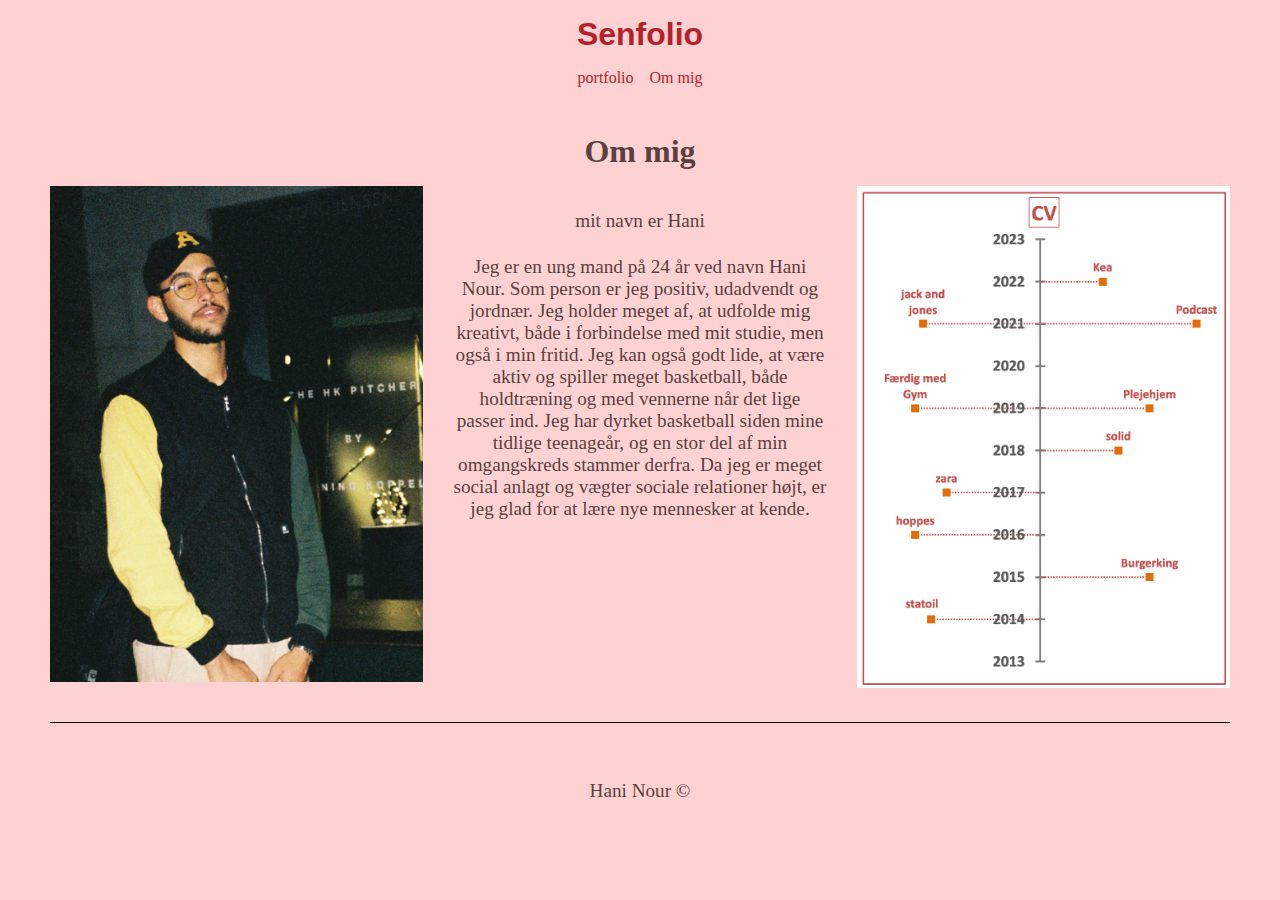
<file: cv.html>
<!DOCTYPE html>
<html lang="en">
  <head>
    <meta charset="UTF-8" />
    <meta http-equiv="X-UA-Compatible" content="IE=edge" />
    <meta name="viewport" content="width=device-width, initial-scale=1.0" />
    <title>senfolio</title>
    <link rel="icon" type="image/svg+xml" href="favicon_io/favicon.ico" />
    <link rel="stylesheet" href="genarel.css" />
    <link rel="stylesheet" href="layout.css" />
  </head>
  <body class="farve">
    <header>
      <div class="logo">
        <a href="index.html">Senfolio</a>
      </div>
      <nav>
        <ol class="menu">
          <li>
            <a href="portfolio.html">portfolio</a>
          </li>
          <li>
            <a href="cv.html">Om mig</a>
          </li>
        </ol>
      </nav>
    </header>
    <main>
      <h1 class="overskrift">Om mig</h1>

      <div id="grid_1-1-1">
        <div class="col">
          <img src="billeder/mig.png" alt="Hani" />
        </div>
        <div class="content">
          <p>mit navn er Hani</p>
          <p>
            Jeg er en ung mand på 24 år ved navn Hani Nour. Som person er jeg
            positiv, udadvendt og jordnær. Jeg holder meget af, at udfolde mig
            kreativt, både i forbindelse med mit studie, men også i min fritid.
            Jeg kan også godt lide, at være aktiv og spiller meget basketball,
            både holdtræning og med vennerne når det lige passer ind. Jeg har
            dyrket basketball siden mine tidlige teenageår, og en stor del af
            min omgangskreds stammer derfra. Da jeg er meget social anlagt og
            vægter sociale relationer højt, er jeg glad for at lære nye
            mennesker at kende.
          </p>
        </div>
        <div class="col">
          <img src="billeder/cv.png" alt="hey" />
        </div>
      </div>

      <div>
        <span class="divider"></span>
      </div>
    </main>

    <footer>
      <p>Hani Nour ©</p>
    </footer>
    <script src="script.js"></script>
  </body>
</html>
</file>
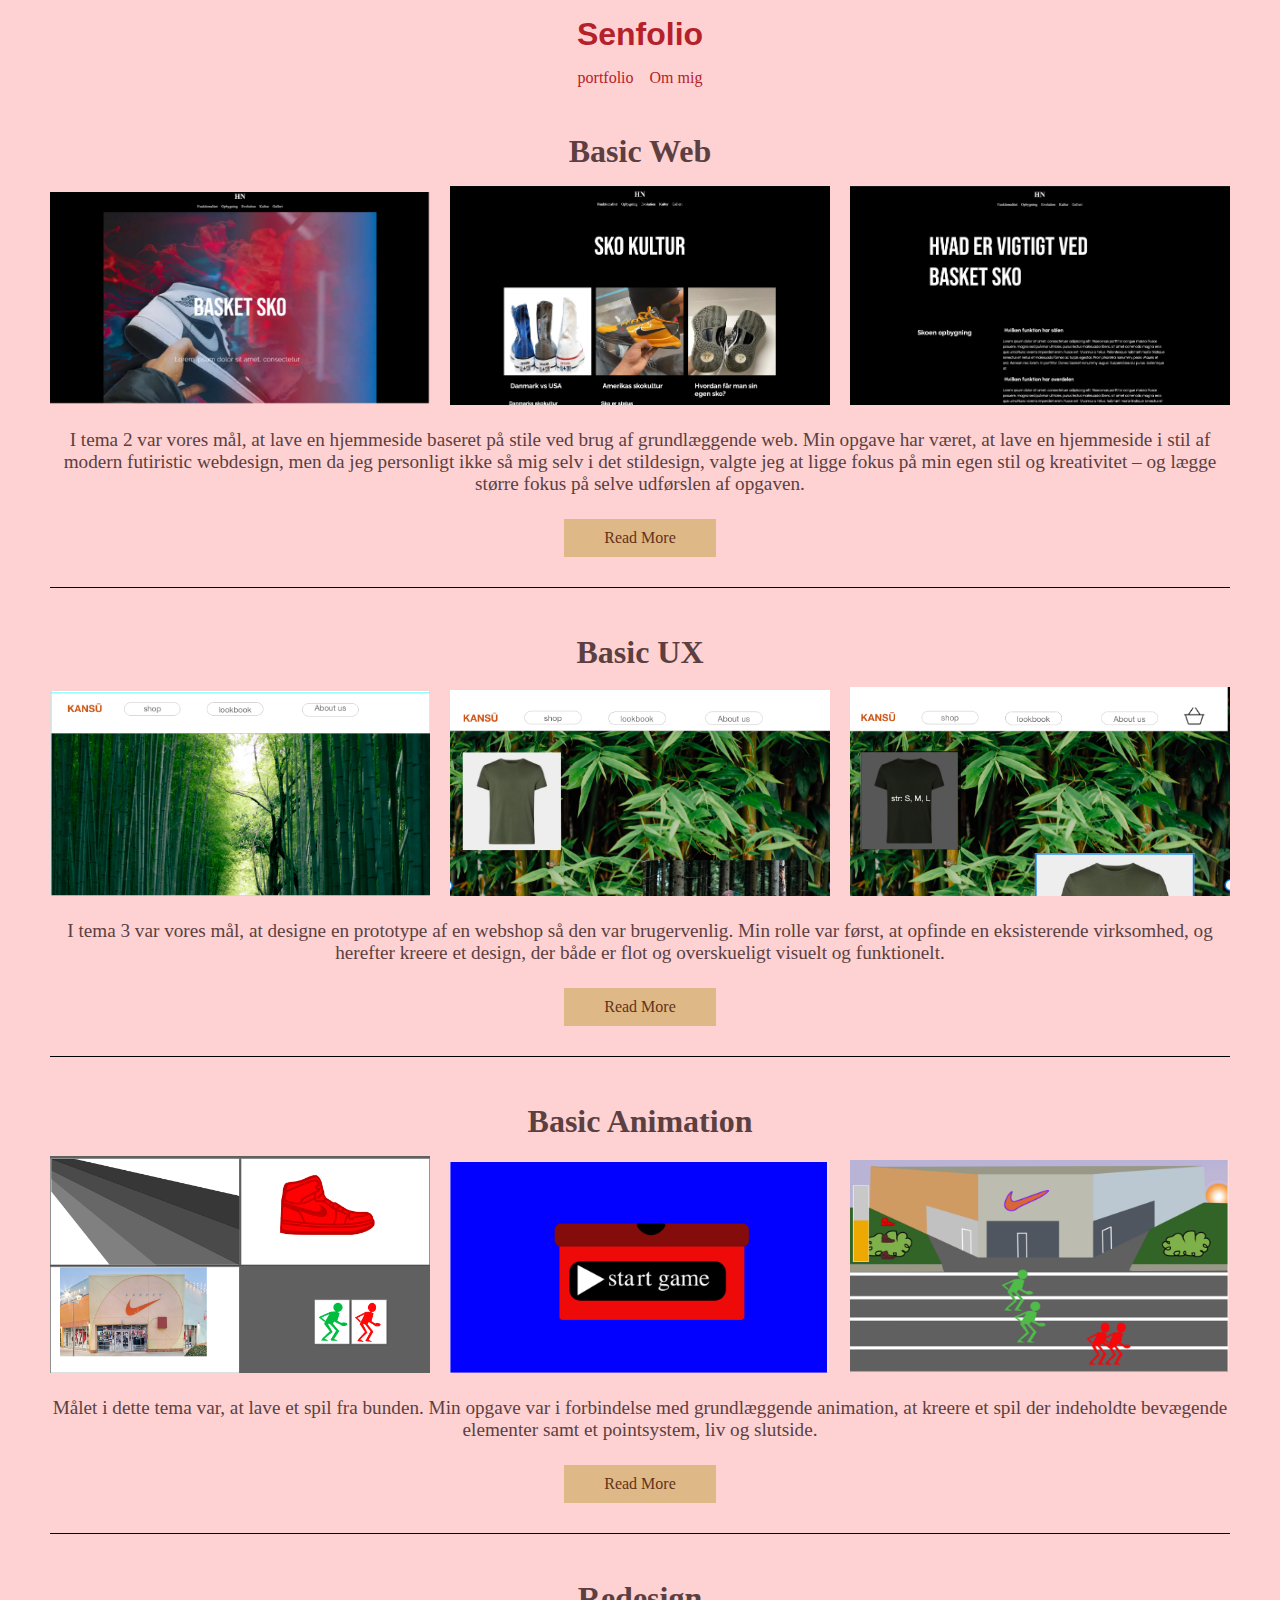
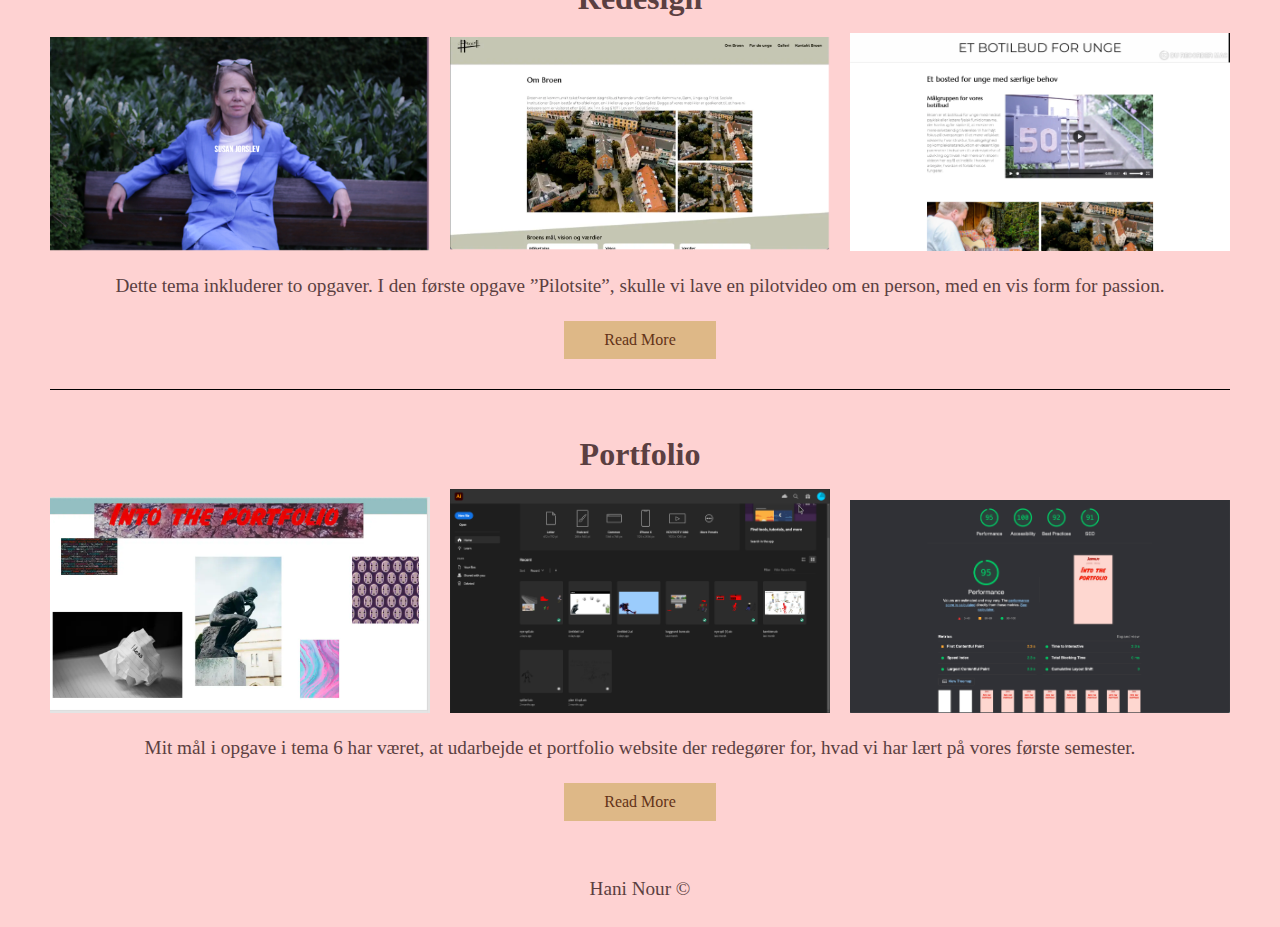
<file: portfolio.html>
<!DOCTYPE html>
<html lang="en">
  <head>
    <meta charset="UTF-8" />
    <meta http-equiv="X-UA-Compatible" content="IE=edge" />
    <meta name="viewport" content="width=device-width, initial-scale=1.0" />
    <title>senfolio</title>
    <link rel="icon" type="image/svg+xml" href="favicon_io/favicon.ico" />
    <link rel="stylesheet" href="genarel.css" />
    <link rel="stylesheet" href="layout.css" />
  </head>
  <body class="farve">
    <header>
      <div class="logo">
        <a href="index.html">Senfolio</a>
      </div>
      <nav>
        <ol class="menu">
          <li>
            <a href="portfolio.html">portfolio</a>
          </li>
          <li>
            <a href="cv.html">Om mig</a>
          </li>
        </ol>
      </nav>
    </header>
    <main>
      <h1>Basic Web</h1>

      <div class="grid_1-1-1">
        <div class="flex-col">
          <img src="billeder/Picture1.webp" alt="billede5" />
        </div>

        <div class="flex-col">
          <img src="billeder/picture7.webp" alt="billede7" />
        </div>

        <div class="flex-col">
          <img src="billeder/picture8.webp" alt="billede8" />
        </div>
      </div>
      <p class="text">
        I tema 2 var vores mål, at lave en hjemmeside baseret på stile ved brug
        af grundlæggende web. Min opgave har været, at lave en hjemmeside i stil
        af modern futiristic webdesign, men da jeg personligt ikke så mig selv i
        det stildesign, valgte jeg at ligge fokus på min egen stil og
        kreativitet – og lægge større fokus på selve udførslen af opgaven.<span
          class="more-text hide"
        >
          Mit arbejde udførte jeg ved brug af wireframes, vscode, html og css.
          Det lærte mig lærte mig vigtigheden af specifikt grids i forbindelse
          med wireframes. Det har senere været gavnligt for mig for, at få skabt
          struktur på mine sider i efterfølgende opgaver – så som denne, og så
          har det en væsentlig vigtighed i selve designet. Min udviklingsprocess
          med udførsel af grids kan ses i illustrationen ovenfor.
        </span>
      </p>

      <button class="btn">Read More</button>

      <span class="divider"></span>

      <h1>Basic UX</h1>

      <div class="grid_1-1-1">
        <div class="flex-col">
          <img src="billeder/tema2.png" alt="billede12" />
        </div>

        <div class="flex-col">
          <img src="billeder/picture2.png" alt="billede2" />
        </div>

        <div class="flex-col">
          <img src="billeder/tema22.png" alt="billede22" />
        </div>
      </div>

      <p class="text">
        I tema 3 var vores mål, at designe en prototype af en webshop så den var
        brugervenlig. Min rolle var først, at opfinde en eksisterende
        virksomhed, og herefter kreere et design, der både er flot og
        overskueligt visuelt og funktionelt.<span class="more-text2 hide">
          Jeg udførte opgaven ved hjælp af Adobe XD og Photoshop. Mit arbejde
          med Adobe XD har været meget lærerigt, og det har været et ideelt
          værktøj for mig at benytte i mine opgaver om webdesign og redesign, da
          det giver en god ”skitse” af designet, inden opgaven fuldføres.
          Fremgangsprocessen illustreres ovenfor.
        </span>
      </p>
      <button class="btn2">Read More</button>

      <span class="divider"></span>

      <h1>Basic Animation</h1>

      <div class="grid_1-1-1">
        <div class="flex-col">
          <img src="billeder/tema4.png" alt="billede1" />
        </div>

        <div class="flex-col">
          <img src="billeder/Picture3.png" alt="billede3" />
        </div>

        <div class="flex-col">
          <img src="billeder/Picture4.png" alt="billede4" />
        </div>
      </div>

      <p class="text">
        Målet i dette tema var, at lave et spil fra bunden. Min opgave var i
        forbindelse med grundlæggende animation, at kreere et spil der
        indeholdte bevægende elementer samt et pointsystem, liv og
        slutside.<span class="more-text3 hide">
          Jeg blev i forbindelse med opgaven introduceret til Javascript, men
          benyttede også værktøer som CSS, Illustrator og HTML til udførslen af
          spillet. Det lærte mig, at Javascript er essentielt når man arbejder
          med animationer, da det blandt andet kan gøre elementer bevægelige og
          responsive. Det har også været lærerigt, at arbejde med CSS og HTML i
          forbindelse med spil, da der er mange variabler, jeg ikke kendte til –
          og nu kan bruge i fremtidige projekter, da det kan bidrage til nyttige
          funktioner på blandt andet hjemmesider. Illustrator har været godt, at
          arbejde med, da det er et godt værktøj til, at tegne og kreere
          elementer.
        </span>
      </p>

      <button class="btn3">Read More</button>

      <span class="divider"></span>

      <h1>Redesign</h1>

      <div class="grid_1-1-1">
        <div class="flex-col">
          <img src="billeder/Picture5.png" alt="billede5" />
        </div>

        <div class="flex-col">
          <img src="billeder/Picture6.webp" alt="billede14" />
        </div>

        <div class="flex-col">
          <img src="billeder/tema555.webp" alt="tema5" />
        </div>
      </div>

      <p class="text">
        Dette tema inkluderer to opgaver. I den første opgave ”Pilotsite”,
        skulle vi lave en pilotvideo om en person, med en vis form for
        passion.<span class="more-text4 hide">
          I den anden opgave ”Redesign og temadokumenation” skulle vi arbejde
          med redesign af en hjemmeside for en lille virksomhed, og hertil lave
          en reklame video. Da det var gruppeopgave, valgte vi i vores gruppe, i
          opgaven ”redesign og temadokumentation” at arbejde med opholdsstedet
          ”Broen”. Vi lavede sammen et wireframe, og herefter interviewede samt
          filmede vi forstander Annette Seeland. I opgaven ”pilotsite”
          interviewede vi Susan Jørslev, der har en passion for feminisme.
          Herefter fordelte vi arbejdet, og mine primære opgaver har været, at
          opbygge siden ”om broen” og redigere reklame filmen samt pilotvideoen.
          I mit arbejde har jeg benyttet Premier Pro, HTML, Gethub og CSS. Mit
          arbejde med Gethub har givet mig indblik i vigtigheden, af et godt
          fundamentalt gruppearbede ifa. arbejdsfordeling. Også Premier Pro har
          været essentielt for både reklamefilmen og pilotvideoen, da det er et
          godt værktøj, da man kan tilkoble lydfiler til videofilen. Det er
          noget, jeg ser frem til, at kunne arbejde mere med, i mine fremtidige
          videoprojekter.
        </span>
      </p>
      <button class="btn4">Read More</button>

      <span class="divider"></span>

      <h1>Portfolio</h1>

      <div class="grid_1-1-1">
        <div class="flex-col">
          <img src="billeder/moodboard.webp" alt="billede5" />
        </div>

        <div class="flex-col">
          <img src="billeder/Ai.png" alt="Ai" />
        </div>

        <div class="flex-col">
          <img src="billeder/lighthouse.png" alt="test" />
        </div>
      </div>

      <p class="text">
        Mit mål i opgave i tema 6 har været, at udarbejde et portfolio website
        der redegører for, hvad vi har lært på vores første semester.<span
          class="more-text5 hide"
          >Min opgave har været, at lave et website med indhold af en forside,
          en portfolio med oversigt over opgaver samt en ”om mig” side. Jeg
          udførte opgaven ved hjælp af Adobe XD, Photoshop, Illustrator, HTML,
          CSS og Javascript. Mit arbejde med Illustrator har været et godt
          værktøj for mig, når jeg har skulle sammensætte billeder, og det er et
          godt værktøj til opgaver, hvor tegning og skrivning er essentielt –
          som i mit arbejde med grundlæggende animation.
        </span>
      </p>
      <button class="btn5">Read More</button>
    </main>
    <footer>
      <p>Hani Nour ©</p>
    </footer>
    <script src="script.js"></script>
  </body>
</html>
</file>
<file: genarel.css>
* {
  all: unset;
  display: revert;
  cursor: revert;
  box-sizing: border-box;
}
main {
  margin: 30px 50px;
}

img {
  width: 100%;
  height: auto;
}

video {
  width: 100%;
  height: auto;
}

.menu {
  display: flex;
  flex-direction: row;
  justify-content: center;
  column-gap: 1em;
  font-family: "century gothic", Times, serif;
  list-style-type: none;
  margin: 1em 0em 1em 0em;
  color: white;
}

.sensei {
  background-image: url("/billeder/sensei.webp");
  width: 100%;
  height: 100vh;
  background-size: cover;
  background-position: center;
  margin: 25px 10px;
}

.farve {
  background-color: #fed2d2;
}

footer {
  display: block;
  text-align: center;
  padding: 3px;
  color: aliceblue;
}

@media (min-width: 600px) {
  .sensei {
    background-position: 50% 10%;
  }
}

@media (min-width: 900px) {
  .sensei {
    background-position: 55% 10%;
  }
}

/* CV SIDE */
@media (min-width: 900px) {
  #grid_1-1-1 {
    display: grid;
    grid-template-columns: 1fr 1fr 1fr;
    gap: 30px;
  }
}

.heydoo {
  text-align: center;
  font-family: ccmonstermash, sans-serif;
  font-weight: 400;
  font-style: normal;
  font-size: 4rem;
  color: #eb0000;
}

/* menu */
.menu {
  display: flex;
  flex-direction: row;
  justify-content: center center;
  column-gap: 1em;
  font-family: "century gothic", Times, serif;
  list-style-type: none;
  margin: 1em 0em 1em 0em;
  color: #b5212a;
}

/* logo */
.logo {
  font-family: ccmonstermash, sans-serif;
  text-align: center;
  font-size: 2rem;
  font-weight: bolder;
  color: #b5212a;
  margin-top: 1rem;
}

h1 {
  font-family: "century gothic", Times, serif;
  font-weight: 600;
  font-size: 2rem;
  color: #5b3f41;
  padding: 1rem;
}

p {
  font-family: "century gothic", Times, serif;
  font-size: 1.2rem;
  color: #5b3f41;
  margin: 24px auto;
}

.hide {
  display: none;
}

.btn {
  padding: 10px 40px;
  background-color: burlywood;
  color: rgb(99, 51, 24);
  border: none;
  outline: none;
  cursor: pointer;
}
.btn2 {
  padding: 10px 40px;
  background-color: burlywood;
  color: rgb(99, 51, 24);
  border: none;
  outline: none;
  cursor: pointer;
}

.btn3 {
  padding: 10px 40px;
  background-color: burlywood;
  color: rgb(99, 51, 24);
  border: none;
  outline: none;
  cursor: pointer;
}

.btn4 {
  padding: 10px 40px;
  background-color: burlywood;
  color: rgb(99, 51, 24);
  border: none;
  outline: none;
  cursor: pointer;
}
.btn5 {
  padding: 10px 40px;
  background-color: burlywood;
  color: rgb(99, 51, 24);
  border: none;
  outline: none;
  cursor: pointer;
}

.btn:hover {
  transform: scale(1.1);
}
.btn2:hover {
  transform: scale(1.1);
}
.btn3:hover {
  transform: scale(1.1);
}
.btn4:hover {
  transform: scale(1.1);
}
.btn5:hover {
  transform: scale(1.1);
}
</file>
<file: layout.css>
@media (min-width: 900px) {
  .grid_1-1-1 {
    display: grid;
    grid-template-columns: repeat(3, 1fr);
    gap: 20px;
  }

  .flex-col {
    display: flex;
    flex-direction: column;
  }

  .flex-col :last-child {
    margin-top: auto;
  }

  img {
    width: 100%;
    height: auto;
  }

  body {
    text-align: center;
  }

  .grid_1-1 {
    display: grid;
    grid-template-columns: 1fr 1fr;
    gap: 20px;
  }

  .grid_1-1-1-1 {
    display: grid;
    grid-template-columns: repeat(4, 1fr);
    gap: 10px;
  }
  .grid_1-1-1-1 img {
    align-self: stretch;
    object-fit: cover;
  }

  video {
    width: 100%;
    height: auto;
  }

  .divider {
    border-bottom: 1px solid black;
    display: block;
    margin: 30px auto;
  }
}

@media (min-width: 900px) {
  .grid_1-1-1-1 {
    display: grid;
    grid-template-columns: 1fr 2fr;
    order: -1;
  }
}
</file>
